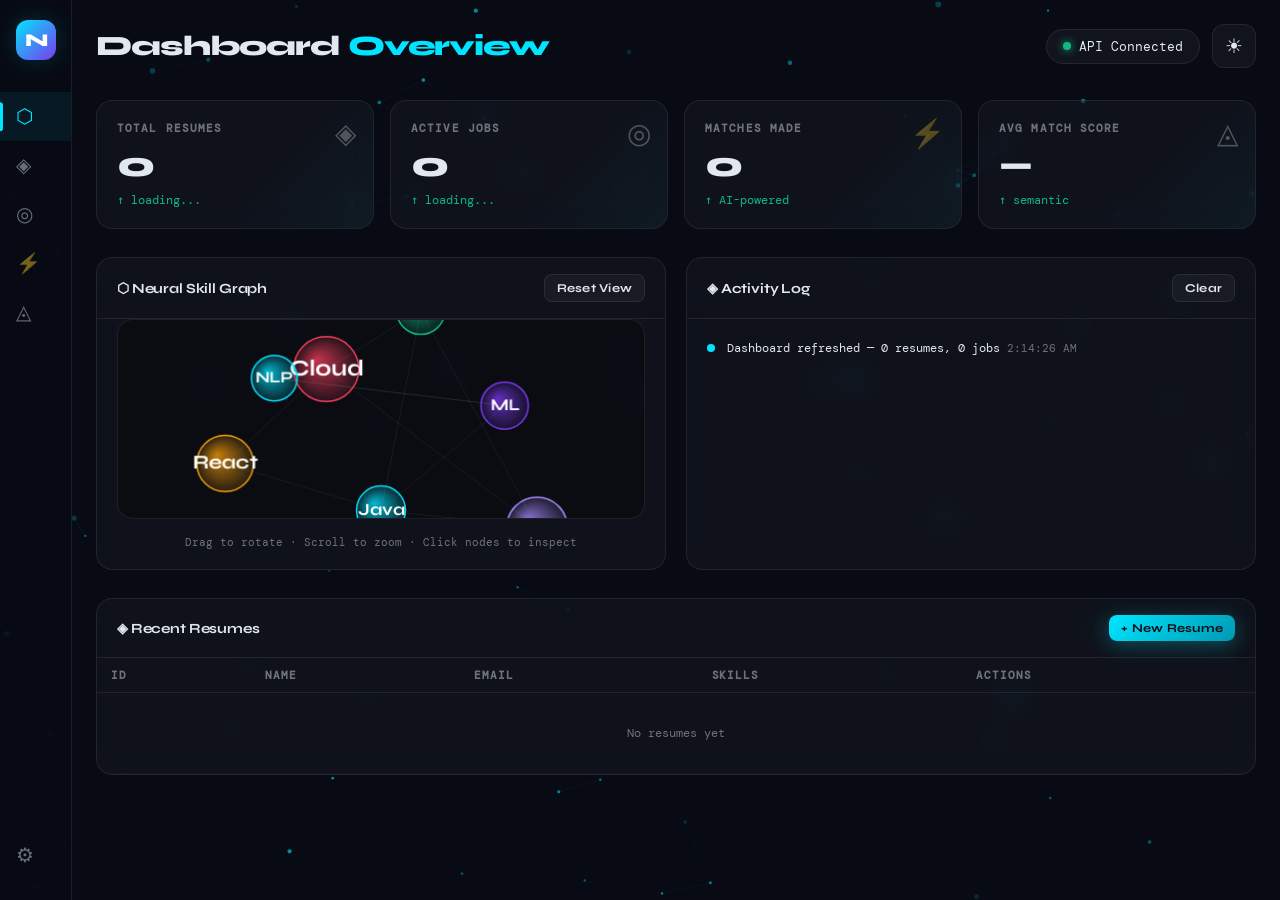
<file: frontend/src/index.html>
<!DOCTYPE html>
<html lang="en" data-theme="dark">
<head>
  <meta charset="UTF-8" />
  <meta name="viewport" content="width=device-width, initial-scale=1.0" />
  <title>NeuralHire · AI Job Platform</title>
  <link rel="preconnect" href="https://fonts.googleapis.com" />
  <link href="https://fonts.googleapis.com/css2?family=Syne:wght@400;600;700;800&family=DM+Mono:wght@300;400;500&display=swap" rel="stylesheet" />
  <style>
    /* ─── DESIGN TOKENS ─────────────────────────────────── */
    :root {
      --bg:           #080b14;
      --surface:      rgba(255,255,255,0.04);
      --border:       rgba(255,255,255,0.08);
      --accent:       #00e5ff;
      --accent2:      #7c3aed;
      --accent3:      #f59e0b;
      --text:         #e2e8f0;
      --muted:        rgba(226,232,240,0.45);
      --glow:         rgba(0,229,255,0.18);
      --card-bg:      rgba(255,255,255,0.03);
      --danger:       #f43f5e;
      --success:      #10b981;
      --radius:       16px;
      --transition:   0.35s cubic-bezier(0.4,0,0.2,1);
    }
    [data-theme="light"] {
      --bg:           #f0f4ff;
      --surface:      rgba(255,255,255,0.85);
      --border:       rgba(0,0,0,0.08);
      --text:         #1e293b;
      --muted:        rgba(30,41,59,0.5);
      --glow:         rgba(0,229,255,0.10);
      --card-bg:      rgba(255,255,255,0.9);
    }

    /* ─── RESET ─────────────────────────────────────────── */
    *, *::before, *::after { box-sizing: border-box; margin: 0; padding: 0; }
    body {
      font-family: 'Syne', sans-serif;
      background: var(--bg);
      color: var(--text);
      min-height: 100vh;
      overflow-x: hidden;
      transition: background var(--transition), color var(--transition);
    }
    button { cursor: pointer; font-family: inherit; }
    input, select, textarea { font-family: 'DM Mono', monospace; }

    /* ─── CANVAS BACKGROUND ─────────────────────────────── */
    #bg-canvas {
      position: fixed;
      inset: 0;
      z-index: 0;
      pointer-events: none;
    }

    /* ─── LAYOUT ─────────────────────────────────────────── */
    .app { position: relative; z-index: 1; display: flex; min-height: 100vh; }

    /* ─── SIDEBAR ─────────────────────────────────────────── */
    .sidebar {
      width: 72px;
      background: rgba(8,11,20,0.7);
      backdrop-filter: blur(20px);
      border-right: 1px solid var(--border);
      display: flex;
      flex-direction: column;
      align-items: center;
      padding: 20px 0;
      position: fixed;
      top: 0; left: 0; bottom: 0;
      z-index: 100;
      transition: width var(--transition), background var(--transition);
      overflow: hidden;
    }
    [data-theme="light"] .sidebar {
      background: rgba(255,255,255,0.85);
    }
    .sidebar:hover { width: 220px; }
    .sidebar-logo {
      width: 40px; height: 40px;
      background: linear-gradient(135deg, var(--accent), var(--accent2));
      border-radius: 12px;
      display: flex; align-items: center; justify-content: center;
      font-size: 18px; font-weight: 800; color: #fff;
      flex-shrink: 0;
      box-shadow: 0 0 24px var(--glow);
    }
    .sidebar-brand {
      opacity: 0; white-space: nowrap; margin-left: 12px;
      font-size: 16px; font-weight: 700; letter-spacing: -0.03em;
      color: var(--accent);
      transition: opacity var(--transition);
    }
    .sidebar:hover .sidebar-brand { opacity: 1; }
    .sidebar-logo-row {
      display: flex; align-items: center; margin-bottom: 32px;
      width: 100%; padding: 0 16px;
    }
    .nav-item {
      width: 100%; display: flex; align-items: center;
      padding: 12px 16px; cursor: pointer; border: none;
      background: transparent; color: var(--muted);
      transition: color var(--transition), background var(--transition);
      border-radius: 0;
      white-space: nowrap;
      position: relative;
    }
    .nav-item:hover, .nav-item.active {
      color: var(--accent);
      background: rgba(0,229,255,0.07);
    }
    .nav-item.active::before {
      content: '';
      position: absolute; left: 0; top: 50%; transform: translateY(-50%);
      width: 3px; height: 60%; background: var(--accent);
      border-radius: 0 4px 4px 0;
    }
    .nav-icon { font-size: 20px; flex-shrink: 0; }
    .nav-label {
      opacity: 0; margin-left: 12px; font-size: 14px; font-weight: 600;
      transition: opacity var(--transition);
    }
    .sidebar:hover .nav-label { opacity: 1; }
    .sidebar-bottom { margin-top: auto; width: 100%; }

    /* ─── MAIN ─────────────────────────────────────────── */
    .main {
      margin-left: 72px;
      flex: 1;
      padding: 24px;
      max-width: 100%;
    }

    /* ─── TOPBAR ─────────────────────────────────────────── */
    .topbar {
      display: flex; align-items: center; justify-content: space-between;
      margin-bottom: 32px;
    }
    .topbar-title { font-size: 28px; font-weight: 800; letter-spacing: -0.04em; }
    .topbar-title span { color: var(--accent); }
    .topbar-right { display: flex; align-items: center; gap: 12px; }
    .theme-toggle {
      width: 44px; height: 44px; border-radius: 12px;
      background: var(--surface); border: 1px solid var(--border);
      display: flex; align-items: center; justify-content: center;
      font-size: 20px; color: var(--text);
      transition: all var(--transition);
    }
    .theme-toggle:hover {
      border-color: var(--accent); background: rgba(0,229,255,0.1);
    }
    .status-pill {
      display: flex; align-items: center; gap: 8px;
      background: var(--surface); border: 1px solid var(--border);
      border-radius: 24px; padding: 8px 16px; font-size: 13px;
      font-family: 'DM Mono', monospace;
    }
    .status-dot {
      width: 8px; height: 8px; border-radius: 50%;
      background: var(--success);
      box-shadow: 0 0 8px var(--success);
      animation: pulse 2s infinite;
    }
    @keyframes pulse { 0%,100%{opacity:1;transform:scale(1)} 50%{opacity:0.6;transform:scale(1.2)} }

    /* ─── KPI CARDS ─────────────────────────────────────────── */
    .kpi-grid {
      display: grid;
      grid-template-columns: repeat(auto-fit, minmax(200px, 1fr));
      gap: 16px; margin-bottom: 28px;
    }
    .kpi-card {
      background: var(--card-bg);
      border: 1px solid var(--border);
      border-radius: var(--radius);
      padding: 20px;
      backdrop-filter: blur(12px);
      transition: transform var(--transition), border-color var(--transition), box-shadow var(--transition);
      cursor: default;
      position: relative; overflow: hidden;
    }
    .kpi-card::after {
      content: '';
      position: absolute; inset: 0;
      background: linear-gradient(135deg, transparent 60%, rgba(0,229,255,0.04));
      pointer-events: none;
    }
    .kpi-card:hover {
      transform: translateY(-4px);
      border-color: var(--accent);
      box-shadow: 0 12px 40px rgba(0,229,255,0.12);
    }
    .kpi-label { font-size: 11px; font-weight: 600; text-transform: uppercase;
      letter-spacing: 0.1em; color: var(--muted); margin-bottom: 8px;
      font-family: 'DM Mono', monospace;
    }
    .kpi-value { font-size: 36px; font-weight: 800; letter-spacing: -0.04em; }
    .kpi-sub { font-size: 12px; color: var(--muted); margin-top: 4px;
      font-family: 'DM Mono', monospace;
    }
    .kpi-icon {
      position: absolute; top: 16px; right: 16px;
      font-size: 28px; opacity: 0.3;
    }
    .kpi-trend { display: inline-flex; align-items: center; gap: 4px;
      font-size: 12px; font-family: 'DM Mono', monospace; margin-top: 6px;
    }
    .kpi-trend.up { color: var(--success); }
    .kpi-trend.down { color: var(--danger); }

    /* ─── PANELS GRID ─────────────────────────────────────── */
    .panels-grid {
      display: grid;
      grid-template-columns: 1fr 1fr;
      gap: 20px;
      margin-bottom: 28px;
    }
    @media (max-width: 900px) { .panels-grid { grid-template-columns: 1fr; } }

    .panel {
      background: var(--card-bg);
      border: 1px solid var(--border);
      border-radius: var(--radius);
      backdrop-filter: blur(12px);
      overflow: hidden;
    }
    .panel-header {
      padding: 16px 20px;
      border-bottom: 1px solid var(--border);
      display: flex; align-items: center; justify-content: space-between;
    }
    .panel-title { font-size: 14px; font-weight: 700; letter-spacing: -0.01em; }
    .panel-body { padding: 20px; }

    /* ─── FORM INPUTS ─────────────────────────────────────── */
    .field { margin-bottom: 14px; }
    .field label { display: block; font-size: 11px; font-weight: 600;
      text-transform: uppercase; letter-spacing: 0.08em; color: var(--muted);
      margin-bottom: 6px; font-family: 'DM Mono', monospace;
    }
    .field input, .field select, .field textarea {
      width: 100%; padding: 10px 14px;
      background: rgba(255,255,255,0.05); color: var(--text);
      border: 1px solid var(--border); border-radius: 10px;
      font-size: 13px; outline: none;
      transition: border-color var(--transition), box-shadow var(--transition);
    }
    [data-theme="light"] .field input,
    [data-theme="light"] .field select,
    [data-theme="light"] .field textarea {
      background: rgba(0,0,0,0.04);
    }
    .field input:focus, .field select:focus, .field textarea:focus {
      border-color: var(--accent);
      box-shadow: 0 0 0 3px rgba(0,229,255,0.12);
    }
    .field textarea { resize: vertical; min-height: 80px; }

    /* ─── BUTTONS ─────────────────────────────────────────── */
    .btn {
      display: inline-flex; align-items: center; gap: 8px;
      padding: 10px 20px; border-radius: 10px; border: none;
      font-size: 13px; font-weight: 700; letter-spacing: 0.02em;
      transition: all var(--transition);
    }
    .btn-primary {
      background: linear-gradient(135deg, var(--accent), #0099b3);
      color: #080b14; box-shadow: 0 4px 20px rgba(0,229,255,0.3);
    }
    .btn-primary:hover { transform: translateY(-2px); box-shadow: 0 8px 30px rgba(0,229,255,0.45); }
    .btn-secondary {
      background: var(--surface); color: var(--text);
      border: 1px solid var(--border);
    }
    .btn-secondary:hover { border-color: var(--accent); color: var(--accent); }
    .btn-danger {
      background: rgba(244,63,94,0.15); color: var(--danger);
      border: 1px solid rgba(244,63,94,0.3);
    }
    .btn-danger:hover { background: rgba(244,63,94,0.25); }
    .btn-sm { padding: 6px 12px; font-size: 12px; border-radius: 8px; }
    .btn:disabled { opacity: 0.4; cursor: not-allowed; transform: none !important; }

    /* ─── TABLE ─────────────────────────────────────────── */
    .data-table { width: 100%; border-collapse: collapse; font-size: 13px; }
    .data-table th {
      text-align: left; padding: 10px 14px;
      font-size: 11px; font-weight: 600; text-transform: uppercase;
      letter-spacing: 0.08em; color: var(--muted);
      border-bottom: 1px solid var(--border);
      font-family: 'DM Mono', monospace;
    }
    .data-table td {
      padding: 12px 14px; border-bottom: 1px solid rgba(255,255,255,0.03);
      font-family: 'DM Mono', monospace; font-size: 12px;
    }
    [data-theme="light"] .data-table td { border-bottom: 1px solid rgba(0,0,0,0.04); }
    .data-table tr:hover td { background: rgba(0,229,255,0.03); }
    .badge {
      display: inline-flex; align-items: center; gap: 4px;
      padding: 3px 8px; border-radius: 6px; font-size: 11px; font-weight: 600;
      font-family: 'DM Mono', monospace;
    }
    .badge-blue   { background: rgba(0,229,255,0.12); color: var(--accent); }
    .badge-green  { background: rgba(16,185,129,0.12); color: var(--success); }
    .badge-amber  { background: rgba(245,158,11,0.12); color: var(--accent3); }
    .badge-purple { background: rgba(124,58,237,0.12); color: #a78bfa; }

    /* ─── MATCH SCORE ─────────────────────────────────────── */
    .score-bar { background: var(--border); border-radius: 4px; height: 6px; overflow: hidden; margin-top: 4px; }
    .score-fill { height: 100%; border-radius: 4px; background: linear-gradient(90deg, var(--accent2), var(--accent)); transition: width 0.8s cubic-bezier(0.4,0,0.2,1); }

    /* ─── ACTIVITY LOG ─────────────────────────────────────── */
    .log-list { display: flex; flex-direction: column; gap: 10px; max-height: 260px; overflow-y: auto; }
    .log-item { display: flex; gap: 12px; align-items: flex-start; }
    .log-dot { width: 8px; height: 8px; border-radius: 50%; background: var(--accent); flex-shrink: 0; margin-top: 5px; }
    .log-content { font-family: 'DM Mono', monospace; font-size: 12px; line-height: 1.5; }
    .log-time { color: var(--muted); font-size: 11px; }

    /* ─── SKILL TAGS ─────────────────────────────────────── */
    .skill-tags { display: flex; flex-wrap: wrap; gap: 6px; margin-top: 8px; }
    .skill-tag {
      padding: 4px 10px; border-radius: 20px; font-size: 11px; font-weight: 600;
      font-family: 'DM Mono', monospace;
      background: rgba(124,58,237,0.12); color: #c4b5fd;
      border: 1px solid rgba(124,58,237,0.25);
      cursor: pointer; transition: all 0.2s;
    }
    .skill-tag:hover { background: rgba(124,58,237,0.25); transform: translateY(-1px); }

    /* ─── UPLOAD DROP ZONE ─────────────────────────────────── */
    .drop-zone {
      border: 2px dashed var(--border); border-radius: var(--radius);
      padding: 32px; text-align: center; cursor: pointer;
      transition: all var(--transition);
    }
    .drop-zone:hover, .drop-zone.dragging {
      border-color: var(--accent); background: rgba(0,229,255,0.04);
    }
    .drop-zone-icon { font-size: 40px; margin-bottom: 8px; }
    .drop-zone-text { font-size: 14px; font-weight: 600; }
    .drop-zone-sub { font-size: 12px; color: var(--muted); font-family: 'DM Mono', monospace; margin-top: 4px; }

    /* ─── SEARCH BAR ─────────────────────────────────────── */
    .search-bar {
      position: relative; margin-bottom: 16px;
    }
    .search-bar input {
      width: 100%; padding: 10px 14px 10px 42px;
      background: rgba(255,255,255,0.05); color: var(--text);
      border: 1px solid var(--border); border-radius: 10px;
      font-size: 13px; outline: none;
      font-family: 'DM Mono', monospace;
      transition: border-color var(--transition);
    }
    [data-theme="light"] .search-bar input { background: rgba(0,0,0,0.04); }
    .search-bar input:focus { border-color: var(--accent); }
    .search-icon { position: absolute; left: 14px; top: 50%; transform: translateY(-50%); font-size: 16px; color: var(--muted); pointer-events: none; }

    /* ─── CANVAS 3D SCENE ─────────────────────────────────── */
    #scene-canvas {
      width: 100%; height: 200px; border-radius: var(--radius);
      border: 1px solid var(--border);
      background: rgba(0,0,0,0.3);
      cursor: grab;
      display: block;
      margin-bottom: 16px;
    }
    #scene-canvas:active { cursor: grabbing; }

    /* ─── NOTIFICATION TOAST ─────────────────────────────── */
    #toast-container {
      position: fixed; bottom: 24px; right: 24px;
      display: flex; flex-direction: column; gap: 10px;
      z-index: 9999;
    }
    .toast {
      padding: 14px 20px; border-radius: 12px; min-width: 280px;
      background: var(--card-bg); border: 1px solid var(--border);
      backdrop-filter: blur(20px); font-size: 13px; font-weight: 600;
      display: flex; align-items: center; gap: 10px;
      animation: slideIn 0.3s ease, fadeOut 0.3s ease 3s forwards;
      box-shadow: 0 8px 32px rgba(0,0,0,0.4);
    }
    .toast.success { border-color: var(--success); }
    .toast.error   { border-color: var(--danger); }
    .toast.info    { border-color: var(--accent); }
    @keyframes slideIn { from { transform: translateX(120px); opacity: 0; } to { transform: translateX(0); opacity: 1; } }
    @keyframes fadeOut { to { opacity: 0; transform: translateX(120px); } }

    /* ─── MODAL ─────────────────────────────────────────── */
    .modal-overlay {
      position: fixed; inset: 0; background: rgba(0,0,0,0.7);
      backdrop-filter: blur(4px); z-index: 500;
      display: flex; align-items: center; justify-content: center;
      opacity: 0; pointer-events: none;
      transition: opacity var(--transition);
    }
    .modal-overlay.open { opacity: 1; pointer-events: all; }
    .modal {
      background: var(--bg); border: 1px solid var(--border);
      border-radius: 20px; padding: 28px; width: 480px; max-width: 95vw;
      transform: scale(0.95); transition: transform var(--transition);
    }
    .modal-overlay.open .modal { transform: scale(1); }
    .modal-header { display: flex; align-items: center; justify-content: space-between; margin-bottom: 24px; }
    .modal-title { font-size: 18px; font-weight: 800; }
    .modal-close { background: none; border: none; color: var(--muted); font-size: 22px; cursor: pointer; }

    /* ─── TABS ─────────────────────────────────────────── */
    .tabs { display: flex; gap: 4px; background: var(--surface);
      padding: 4px; border-radius: 12px; margin-bottom: 20px;
      border: 1px solid var(--border);
    }
    .tab-btn {
      flex: 1; padding: 8px 12px; border: none; border-radius: 8px;
      background: transparent; color: var(--muted);
      font-size: 13px; font-weight: 600; cursor: pointer;
      transition: all var(--transition);
    }
    .tab-btn.active {
      background: var(--accent); color: #080b14;
      box-shadow: 0 4px 12px rgba(0,229,255,0.3);
    }
    .tab-content { display: none; }
    .tab-content.active { display: block; }

    /* ─── PROGRESS RING ─────────────────────────────────── */
    .progress-ring-wrap {
      display: flex; align-items: center; gap: 16px; margin-bottom: 12px;
    }
    .progress-ring { position: relative; flex-shrink: 0; }
    .progress-ring svg { transform: rotate(-90deg); }
    .ring-bg { stroke: var(--border); fill: none; }
    .ring-fill { fill: none; stroke-linecap: round; transition: stroke-dashoffset 0.8s cubic-bezier(0.4,0,0.2,1); }
    .ring-label {
      position: absolute; inset: 0;
      display: flex; flex-direction: column; align-items: center; justify-content: center;
      font-size: 14px; font-weight: 800;
    }
    .ring-sub { font-size: 9px; color: var(--muted); font-family: 'DM Mono', monospace; }
    .ring-info { flex: 1; }
    .ring-info-title { font-size: 14px; font-weight: 700; margin-bottom: 4px; }
    .ring-info-sub { font-size: 12px; color: var(--muted); font-family: 'DM Mono', monospace; }

    /* ─── EMPTY STATE ─────────────────────────────────────── */
    .empty-state { text-align: center; padding: 40px 20px; color: var(--muted); }
    .empty-state-icon { font-size: 40px; margin-bottom: 12px; opacity: 0.5; }
    .empty-state-text { font-size: 14px; }

    /* ─── LOADER ─────────────────────────────────────────── */
    .spinner {
      width: 18px; height: 18px; border-radius: 50%;
      border: 2px solid rgba(0,229,255,0.3);
      border-top-color: var(--accent);
      animation: spin 0.7s linear infinite;
      display: inline-block;
    }
    @keyframes spin { to { transform: rotate(360deg); } }

    /* ─── GRAPH ─────────────────────────────────────────── */
    .mini-chart { width: 100%; height: 80px; }

    /* ─── SCROLLBAR ─────────────────────────────────────── */
    ::-webkit-scrollbar { width: 4px; }
    ::-webkit-scrollbar-track { background: transparent; }
    ::-webkit-scrollbar-thumb { background: var(--border); border-radius: 4px; }

    /* ─── ANIMATIONS ────────────────────────────────────── */
    @keyframes fadeUp {
      from { opacity:0; transform:translateY(20px); }
      to   { opacity:1; transform:translateY(0); }
    }
    .fade-up { animation: fadeUp 0.5s ease forwards; opacity: 0; }
    .delay-1 { animation-delay: 0.1s; }
    .delay-2 { animation-delay: 0.2s; }
    .delay-3 { animation-delay: 0.3s; }
    .delay-4 { animation-delay: 0.4s; }

    /* ─── PAGE SECTIONS ─────────────────────────────────── */
    .page { display: none; }
    .page.active { display: block; }

    /* ─── MATCH CARD ────────────────────────────────────── */
    .match-card {
      background: var(--card-bg); border: 1px solid var(--border);
      border-radius: 12px; padding: 16px; margin-bottom: 12px;
      transition: all var(--transition);
    }
    .match-card:hover { border-color: var(--accent2); transform: translateX(4px); }
    .match-header { display: flex; justify-content: space-between; align-items: flex-start; margin-bottom: 8px; }
    .match-score-label { font-size: 20px; font-weight: 800; color: var(--accent); }

    /* ─── RESPONSIVE ────────────────────────────────────── */
    @media (max-width: 640px) {
      .main { padding: 16px; }
      .kpi-grid { grid-template-columns: 1fr 1fr; }
      .panels-grid { grid-template-columns: 1fr; }
    }
  </style>
</head>
<body>

<!-- BG CANVAS (WebGL particle field) -->
<canvas id="bg-canvas"></canvas>

<!-- TOAST CONTAINER -->
<div id="toast-container"></div>

<!-- MATCH MODAL -->
<div class="modal-overlay" id="matchModal">
  <div class="modal">
    <div class="modal-header">
      <span class="modal-title">⚡ Match Resume to Job</span>
      <button class="modal-close" onclick="closeModal('matchModal')">✕</button>
    </div>
    <div class="field">
      <label>Resume ID</label>
      <input type="number" id="matchResumeId" placeholder="Enter resume ID" />
    </div>
    <div class="field">
      <label>Job ID</label>
      <input type="number" id="matchJobId" placeholder="Enter job ID" />
    </div>
    <div style="display:flex;gap:10px;margin-top:20px;">
      <button class="btn btn-primary" onclick="doMatch()" id="matchBtn">
        <span class="spinner" id="matchSpinner" style="display:none"></span>
        Run AI Match
      </button>
      <button class="btn btn-secondary" onclick="closeModal('matchModal')">Cancel</button>
    </div>
    <div id="matchResult" style="margin-top:16px;"></div>
  </div>
</div>

<div class="app">
  <!-- SIDEBAR -->
  <nav class="sidebar">
    <div class="sidebar-logo-row">
      <div class="sidebar-logo">N</div>
      <span class="sidebar-brand">NeuralHire</span>
    </div>
    <button class="nav-item active" onclick="showPage('dashboard', this)">
      <span class="nav-icon">⬡</span>
      <span class="nav-label">Dashboard</span>
    </button>
    <button class="nav-item" onclick="showPage('resumes', this)">
      <span class="nav-icon">◈</span>
      <span class="nav-label">Resumes</span>
    </button>
    <button class="nav-item" onclick="showPage('jobs', this)">
      <span class="nav-icon">◎</span>
      <span class="nav-label">Job Board</span>
    </button>
    <button class="nav-item" onclick="showPage('match', this)">
      <span class="nav-icon">⚡</span>
      <span class="nav-label">AI Matching</span>
    </button>
    <button class="nav-item" onclick="showPage('skills', this)">
      <span class="nav-icon">◬</span>
      <span class="nav-label">Skill Search</span>
    </button>
    <div class="sidebar-bottom">
      <button class="nav-item" onclick="showPage('settings', this)">
        <span class="nav-icon">⚙</span>
        <span class="nav-label">Settings</span>
      </button>
    </div>
  </nav>

  <!-- MAIN CONTENT -->
  <main class="main">
    <!-- ── TOPBAR ── -->
    <div class="topbar">
      <div>
        <div class="topbar-title" id="pageTitle">Dashboard <span>Overview</span></div>
      </div>
      <div class="topbar-right">
        <div class="status-pill">
          <div class="status-dot"></div>
          <span>API Connected</span>
        </div>
        <button class="theme-toggle" onclick="toggleTheme()" title="Toggle theme">
          <span id="themeIcon">☀</span>
        </button>
      </div>
    </div>

    <!-- ══════════════════ DASHBOARD PAGE ══════════════════ -->
    <div class="page active" id="page-dashboard">
      <!-- KPI Cards -->
      <div class="kpi-grid">
        <div class="kpi-card fade-up">
          <div class="kpi-label">Total Resumes</div>
          <div class="kpi-value" id="kpiResumes">—</div>
          <div class="kpi-trend up" id="kpiResumesTrend">↑ loading...</div>
          <div class="kpi-icon">◈</div>
        </div>
        <div class="kpi-card fade-up delay-1">
          <div class="kpi-label">Active Jobs</div>
          <div class="kpi-value" id="kpiJobs">—</div>
          <div class="kpi-trend up" id="kpiJobsTrend">↑ loading...</div>
          <div class="kpi-icon">◎</div>
        </div>
        <div class="kpi-card fade-up delay-2">
          <div class="kpi-label">Matches Made</div>
          <div class="kpi-value" id="kpiMatches">—</div>
          <div class="kpi-trend up">↑ AI-powered</div>
          <div class="kpi-icon">⚡</div>
        </div>
        <div class="kpi-card fade-up delay-3">
          <div class="kpi-label">Avg Match Score</div>
          <div class="kpi-value" id="kpiAvgScore">—</div>
          <div class="kpi-trend up">↑ semantic</div>
          <div class="kpi-icon">◬</div>
        </div>
      </div>

      <!-- 3D Scene + Activity Log -->
      <div class="panels-grid">
        <div class="panel fade-up delay-1">
          <div class="panel-header">
            <span class="panel-title">⬡ Neural Skill Graph</span>
            <button class="btn btn-sm btn-secondary" onclick="resetCamera()">Reset View</button>
          </div>
          <div class="panel-body" style="padding-top:0">
            <canvas id="scene-canvas"></canvas>
            <div style="font-size:11px;color:var(--muted);font-family:'DM Mono',monospace;text-align:center;">
              Drag to rotate · Scroll to zoom · Click nodes to inspect
            </div>
          </div>
        </div>
        <div class="panel fade-up delay-2">
          <div class="panel-header">
            <span class="panel-title">◈ Activity Log</span>
            <button class="btn btn-sm btn-secondary" onclick="clearLog()">Clear</button>
          </div>
          <div class="panel-body">
            <div class="log-list" id="activityLog">
              <div class="empty-state">
                <div class="empty-state-icon">◎</div>
                <div class="empty-state-text">No activity yet</div>
              </div>
            </div>
          </div>
        </div>
      </div>

      <!-- Recent Resumes Table -->
      <div class="panel fade-up delay-3">
        <div class="panel-header">
          <span class="panel-title">◈ Recent Resumes</span>
          <button class="btn btn-sm btn-primary" onclick="showPage('resumes', null); openNewResume()">+ New Resume</button>
        </div>
        <div class="panel-body" style="padding:0">
          <table class="data-table">
            <thead><tr>
              <th>ID</th><th>Name</th><th>Email</th><th>Skills</th><th>Actions</th>
            </tr></thead>
            <tbody id="dashResumeTable">
              <tr><td colspan="5" style="text-align:center;padding:32px;color:var(--muted)">Loading...</td></tr>
            </tbody>
          </table>
        </div>
      </div>
    </div>

    <!-- ══════════════════ RESUMES PAGE ══════════════════ -->
    <div class="page" id="page-resumes">
      <div class="panels-grid">
        <div class="panel">
          <div class="panel-header">
            <span class="panel-title">◈ Create Resume</span>
          </div>
          <div class="panel-body">
            <div class="field">
              <label>Full Name</label>
              <input type="text" id="rName" placeholder="Jane Doe" />
            </div>
            <div class="field">
              <label>Email</label>
              <input type="email" id="rEmail" placeholder="jane@example.com" />
            </div>
            <div class="field">
              <label>Phone</label>
              <input type="text" id="rPhone" placeholder="+1 555 000 0000" />
            </div>
            <div class="field">
              <label>Summary</label>
              <textarea id="rSummary" placeholder="Brief professional summary…"></textarea>
            </div>
            <div class="field">
              <label>Skills (comma-separated)</label>
              <input type="text" id="rSkills" placeholder="Java, Spring Boot, Python, ML" />
            </div>
            <div style="display:flex;gap:10px;flex-wrap:wrap;margin-bottom:16px;">
              <button class="btn btn-primary" onclick="createResume()" id="createResumeBtn">
                <span class="spinner" id="createResumeSpinner" style="display:none"></span>
                Create Resume
              </button>
              <button class="btn btn-secondary" onclick="resetResumeForm()">Clear</button>
            </div>
            <!-- Upload zone -->
            <div class="drop-zone" id="dropZone" 
              ondragover="event.preventDefault();this.classList.add('dragging')"
              ondragleave="this.classList.remove('dragging')"
              ondrop="handleFileDrop(event)"
              onclick="document.getElementById('fileInput').click()">
              <input type="file" id="fileInput" style="display:none" accept=".pdf,.doc,.docx,.txt" onchange="handleFileInput(event)" />
              <div class="drop-zone-icon">📄</div>
              <div class="drop-zone-text">Upload Resume File</div>
              <div class="drop-zone-sub">PDF, DOC, DOCX, TXT · Click or drag & drop</div>
            </div>
          </div>
        </div>
        <div class="panel">
          <div class="panel-header">
            <span class="panel-title">◈ All Resumes</span>
            <button class="btn btn-sm btn-secondary" onclick="loadResumes()">↻ Refresh</button>
          </div>
          <div class="panel-body" style="padding:0">
            <div class="search-bar" style="padding:12px 16px 0">
              <span class="search-icon">🔍</span>
              <input type="text" id="resumeSearch" placeholder="Search by name or email…" oninput="filterResumes()" />
            </div>
            <table class="data-table">
              <thead><tr>
                <th>ID</th><th>Name</th><th>Email</th><th>Actions</th>
              </tr></thead>
              <tbody id="resumeTable">
                <tr><td colspan="4" style="text-align:center;padding:32px;color:var(--muted)">Loading…</td></tr>
              </tbody>
            </table>
          </div>
        </div>
      </div>
    </div>

    <!-- ══════════════════ JOBS PAGE ══════════════════ -->
    <div class="page" id="page-jobs">
      <div class="panels-grid">
        <div class="panel">
          <div class="panel-header">
            <span class="panel-title">◎ Post a Job</span>
          </div>
          <div class="panel-body">
            <div class="field">
              <label>Job Title</label>
              <input type="text" id="jTitle" placeholder="Senior ML Engineer" />
            </div>
            <div class="field">
              <label>Company</label>
              <input type="text" id="jCompany" placeholder="NeuraLink Corp" />
            </div>
            <div class="field">
              <label>Location</label>
              <input type="text" id="jLocation" placeholder="Remote / Bengaluru" />
            </div>
            <div class="field">
              <label>Description</label>
              <textarea id="jDesc" placeholder="Role overview, responsibilities…" style="min-height:100px"></textarea>
            </div>
            <div class="field">
              <label>Required Skills (comma-separated)</label>
              <input type="text" id="jSkills" placeholder="Python, PyTorch, MLOps" />
            </div>
            <div class="field">
              <label>Salary Range</label>
              <input type="text" id="jSalary" placeholder="$120k – $160k" />
            </div>
            <div style="display:flex;gap:10px;">
              <button class="btn btn-primary" onclick="createJob()" id="createJobBtn">
                <span class="spinner" id="createJobSpinner" style="display:none"></span>
                Post Job
              </button>
              <button class="btn btn-secondary" onclick="resetJobForm()">Clear</button>
            </div>
          </div>
        </div>
        <div class="panel">
          <div class="panel-header">
            <span class="panel-title">◎ Job Board</span>
            <button class="btn btn-sm btn-secondary" onclick="loadJobs()">↻ Refresh</button>
          </div>
          <div class="panel-body" style="padding:0">
            <div class="search-bar" style="padding:12px 16px 0">
              <span class="search-icon">🔍</span>
              <input type="text" id="jobSearch" placeholder="Search jobs…" oninput="filterJobs()" />
            </div>
            <table class="data-table">
              <thead><tr>
                <th>ID</th><th>Title</th><th>Company</th><th>Location</th><th>Actions</th>
              </tr></thead>
              <tbody id="jobTable">
                <tr><td colspan="5" style="text-align:center;padding:32px;color:var(--muted)">Loading…</td></tr>
              </tbody>
            </table>
          </div>
        </div>
      </div>
    </div>

    <!-- ══════════════════ MATCH PAGE ══════════════════ -->
    <div class="page" id="page-match">
      <div class="panels-grid">
        <div class="panel">
          <div class="panel-header">
            <span class="panel-title">⚡ AI Match Engine</span>
          </div>
          <div class="panel-body">
            <div class="tabs">
              <button class="tab-btn active" onclick="switchTab('byResume', this)">By Resume</button>
              <button class="tab-btn" onclick="switchTab('byJob', this)">By Job</button>
            </div>
            <div class="tab-content active" id="tab-byResume">
              <div class="field">
                <label>Resume ID</label>
                <input type="number" id="matchR" placeholder="Resume ID" />
              </div>
              <div class="field">
                <label>Job ID</label>
                <input type="number" id="matchJ" placeholder="Job ID" />
              </div>
              <button class="btn btn-primary" onclick="runMatch('byResume')" id="matchBtn2">
                <span class="spinner" id="matchSpinner2" style="display:none"></span>
                ⚡ Run AI Match
              </button>
            </div>
            <div class="tab-content" id="tab-byJob">
              <div class="field">
                <label>Job ID</label>
                <input type="number" id="bulkJobId" placeholder="Job ID to find candidates for" />
              </div>
              <button class="btn btn-primary" onclick="runBulkMatch()">
                ⚡ Find Top Candidates
              </button>
            </div>
            <div id="matchPageResult" style="margin-top:20px;"></div>
          </div>
        </div>
        <div class="panel">
          <div class="panel-header">
            <span class="panel-title">⚡ Match History</span>
          </div>
          <div class="panel-body">
            <div id="matchHistory">
              <div class="empty-state">
                <div class="empty-state-icon">⚡</div>
                <div class="empty-state-text">No matches run yet.<br>Use the engine to get started.</div>
              </div>
            </div>
          </div>
        </div>
      </div>
    </div>

    <!-- ══════════════════ SKILLS PAGE ══════════════════ -->
    <div class="page" id="page-skills">
      <div class="panel" style="margin-bottom:20px">
        <div class="panel-header">
          <span class="panel-title">◬ Semantic Skill Search</span>
        </div>
        <div class="panel-body">
          <div style="display:flex;gap:10px;align-items:flex-end;flex-wrap:wrap;">
            <div class="field" style="flex:1;margin-bottom:0">
              <label>Search Query</label>
              <input type="text" id="skillQuery" placeholder="e.g. machine learning, distributed systems…" 
                onkeydown="if(event.key==='Enter') searchSkills()" />
            </div>
            <button class="btn btn-primary" onclick="searchSkills()">
              <span class="spinner" id="skillSpinner" style="display:none"></span>
              Search
            </button>
          </div>
          <div id="skillResults" style="margin-top:20px;"></div>
        </div>
      </div>
      <div class="panel">
        <div class="panel-header">
          <span class="panel-title">◬ Popular Skills</span>
        </div>
        <div class="panel-body">
          <div class="skill-tags" id="popularSkills"></div>
        </div>
      </div>
    </div>

    <!-- ══════════════════ SETTINGS PAGE ══════════════════ -->
    <div class="page" id="page-settings">
      <div class="panels-grid">
        <div class="panel">
          <div class="panel-header"><span class="panel-title">⚙ API Configuration</span></div>
          <div class="panel-body">
            <div class="field">
              <label>API Base URL</label>
              <input type="text" id="apiBaseUrl" value="http://localhost:8080" />
            </div>
            <div class="field">
              <label>Environment</label>
              <select id="envSelect">
                <option value="local">Local Development</option>
                <option value="staging">Staging</option>
                <option value="production">Production</option>
              </select>
            </div>
            <button class="btn btn-primary" onclick="saveSettings()">Save Settings</button>
          </div>
        </div>
        <div class="panel">
          <div class="panel-header"><span class="panel-title">⚙ Theme & Display</span></div>
          <div class="panel-body">
            <div style="display:flex;flex-direction:column;gap:16px;">
              <div class="progress-ring-wrap">
                <div class="progress-ring">
                  <svg width="60" height="60">
                    <circle class="ring-bg" cx="30" cy="30" r="24" stroke-width="5"/>
                    <circle class="ring-fill" cx="30" cy="30" r="24" stroke-width="5"
                      stroke="var(--accent)"
                      stroke-dasharray="150.8"
                      stroke-dashoffset="37.7"
                      id="perfRing"/>
                  </svg>
                  <div class="ring-label">75<div class="ring-sub">%</div></div>
                </div>
                <div class="ring-info">
                  <div class="ring-info-title">API Health</div>
                  <div class="ring-info-sub">Backend connectivity score</div>
                </div>
              </div>
              <button class="btn btn-secondary" onclick="toggleTheme()">
                <span id="themeToggleLabel">Switch to Light Mode</span>
              </button>
              <button class="btn btn-secondary" onclick="testConnection()">Test Connection</button>
            </div>
          </div>
        </div>
      </div>
    </div>

  </main>
</div>

<script>
/* ══════════════════════════════════════════════════
   CONFIG
══════════════════════════════════════════════════ */
let API_BASE = localStorage.getItem('apiBase') || 'http://localhost:8080';
let allResumes = [];
let allJobs    = [];
let matchHistory = [];
let kpiData = { resumes: 0, jobs: 0, matches: 0 };
const POPULAR_SKILLS = ['Java','Spring Boot','Python','Machine Learning','React','Node.js',
  'Docker','Kubernetes','PostgreSQL','Redis','AWS','TypeScript','GraphQL','Kafka'];

/* ══════════════════════════════════════════════════
   CANVAS BG — PARTICLE FIELD
══════════════════════════════════════════════════ */
(function initBG() {
  const canvas = document.getElementById('bg-canvas');
  const ctx = canvas.getContext('2d');
  let W, H, particles = [];
  const N = 80;

  function resize() {
    W = canvas.width  = window.innerWidth;
    H = canvas.height = window.innerHeight;
  }
  resize();
  window.addEventListener('resize', resize);

  class Particle {
    constructor() { this.reset(); }
    reset() {
      this.x = Math.random() * W;
      this.y = Math.random() * H;
      this.vx = (Math.random() - 0.5) * 0.4;
      this.vy = (Math.random() - 0.5) * 0.4;
      this.r  = Math.random() * 2 + 1;
      this.a  = Math.random() * 0.5 + 0.1;
    }
    update() {
      this.x += this.vx; this.y += this.vy;
      if (this.x < 0 || this.x > W) this.vx *= -1;
      if (this.y < 0 || this.y > H) this.vy *= -1;
    }
    draw() {
      const isDark = document.documentElement.getAttribute('data-theme') !== 'light';
      ctx.beginPath();
      ctx.arc(this.x, this.y, this.r, 0, Math.PI*2);
      ctx.fillStyle = isDark
        ? `rgba(0,229,255,${this.a})`
        : `rgba(0,100,180,${this.a * 0.5})`;
      ctx.fill();
    }
  }

  for (let i = 0; i < N; i++) particles.push(new Particle());

  function drawLines() {
    const isDark = document.documentElement.getAttribute('data-theme') !== 'light';
    for (let i = 0; i < N; i++) {
      for (let j = i+1; j < N; j++) {
        const dx = particles[i].x - particles[j].x;
        const dy = particles[i].y - particles[j].y;
        const d  = Math.sqrt(dx*dx + dy*dy);
        if (d < 120) {
          ctx.beginPath();
          ctx.moveTo(particles[i].x, particles[i].y);
          ctx.lineTo(particles[j].x, particles[j].y);
          const alpha = (1 - d/120) * 0.15;
          ctx.strokeStyle = isDark
            ? `rgba(0,229,255,${alpha})`
            : `rgba(0,100,180,${alpha * 0.5})`;
          ctx.lineWidth = 0.5;
          ctx.stroke();
        }
      }
    }
  }

  function loop() {
    ctx.clearRect(0, 0, W, H);
    particles.forEach(p => { p.update(); p.draw(); });
    drawLines();
    requestAnimationFrame(loop);
  }
  loop();
})();

/* ══════════════════════════════════════════════════
   3D SKILL GRAPH (WebGL via raw canvas)
══════════════════════════════════════════════════ */
(function init3DScene() {
  const canvas = document.getElementById('scene-canvas');
  if (!canvas) return;
  const ctx = canvas.getContext('2d');
  canvas.width  = canvas.offsetWidth  || 500;
  canvas.height = canvas.offsetHeight || 200;

  const nodes = [
    {label:'Java',  x:0,   y:0.8,  z:0,   color:'#00e5ff'},
    {label:'ML',    x:0.8, y:0,    z:0.3, color:'#7c3aed'},
    {label:'React', x:-0.8,y:0.2,  z:-0.3,color:'#f59e0b'},
    {label:'DB',    x:0.3, y:-0.8, z:0.5, color:'#10b981'},
    {label:'Cloud', x:-0.3,y:-0.5, z:-0.6,color:'#f43f5e'},
    {label:'API',   x:0.6, y:0.5,  z:-0.8,color:'#a78bfa'},
    {label:'NLP',   x:-0.6,y:-0.2, z:0.7, color:'#00e5ff'},
  ];
  const edges = [[0,1],[0,3],[1,6],[2,4],[3,4],[4,5],[5,0],[6,1],[2,0],[3,5]];

  let rotX = 0.3, rotY = 0;
  let dragging = false, lastMX = 0, lastMY = 0;
  let zoom = 1;

  canvas.addEventListener('mousedown', e => { dragging = true; lastMX = e.clientX; lastMY = e.clientY; });
  canvas.addEventListener('mousemove', e => {
    if (!dragging) return;
    rotY += (e.clientX - lastMX) * 0.01;
    rotX += (e.clientY - lastMY) * 0.01;
    lastMX = e.clientX; lastMY = e.clientY;
  });
  canvas.addEventListener('mouseup', () => { dragging = false; });
  canvas.addEventListener('mouseleave', () => { dragging = false; });
  canvas.addEventListener('wheel', e => {
    zoom = Math.max(0.5, Math.min(2, zoom - e.deltaY * 0.001));
    e.preventDefault();
  }, { passive: false });

  window.resetCamera = () => { rotX = 0.3; rotY = 0; zoom = 1; };

  function project(x, y, z) {
    // rotate Y
    const cosY = Math.cos(rotY), sinY = Math.sin(rotY);
    let x1 = x * cosY - z * sinY;
    let z1 = x * sinY + z * cosY;
    // rotate X
    const cosX = Math.cos(rotX), sinX = Math.sin(rotX);
    let y1 = y * cosX - z1 * sinX;
    let z2 = y * sinX + z1 * cosX;
    // perspective
    const fov = 3;
    const scale = (fov / (fov + z2)) * zoom;
    const W = canvas.width, H = canvas.height;
    return { sx: W/2 + x1 * scale * W * 0.35, sy: H/2 + y1 * scale * H * 0.65, z: z2, scale };
  }

  function draw() {
    canvas.width = canvas.offsetWidth || 500;
    const W = canvas.width, H = canvas.height;
    const isDark = document.documentElement.getAttribute('data-theme') !== 'light';
    ctx.clearRect(0, 0, W, H);

    // auto-rotate when not dragging
    if (!dragging) rotY += 0.005;

    const projected = nodes.map(n => ({ ...project(n.x, n.y, n.z), ...n }));
    projected.sort((a,b) => a.z - b.z);

    // edges
    edges.forEach(([a, b]) => {
      const pa = project(nodes[a].x, nodes[a].y, nodes[a].z);
      const pb = project(nodes[b].x, nodes[b].y, nodes[b].z);
      ctx.beginPath();
      ctx.moveTo(pa.sx, pa.sy);
      ctx.lineTo(pb.sx, pb.sy);
      ctx.strokeStyle = isDark ? 'rgba(255,255,255,0.07)' : 'rgba(0,0,0,0.07)';
      ctx.lineWidth = 1;
      ctx.stroke();
    });

    // nodes
    projected.forEach(n => {
      const r = (n.scale * 20 + 6);
      ctx.beginPath();
      ctx.arc(n.sx, n.sy, r, 0, Math.PI*2);
      const grad = ctx.createRadialGradient(n.sx - r*0.3, n.sy - r*0.3, 0, n.sx, n.sy, r);
      grad.addColorStop(0, n.color + 'cc');
      grad.addColorStop(1, n.color + '22');
      ctx.fillStyle = grad;
      ctx.fill();
      ctx.strokeStyle = n.color;
      ctx.lineWidth = 1.5;
      ctx.stroke();
      // label
      ctx.fillStyle = isDark ? '#fff' : '#1e293b';
      ctx.font = `bold ${Math.max(9, r * 0.7)}px Syne`;
      ctx.textAlign = 'center';
      ctx.textBaseline = 'middle';
      ctx.fillText(n.label, n.sx, n.sy);
    });

    requestAnimationFrame(draw);
  }
  draw();
})();

/* ══════════════════════════════════════════════════
   THEME TOGGLE
══════════════════════════════════════════════════ */
function toggleTheme() {
  const html = document.documentElement;
  const isDark = html.getAttribute('data-theme') === 'dark';
  html.setAttribute('data-theme', isDark ? 'light' : 'dark');
  document.getElementById('themeIcon').textContent = isDark ? '☽' : '☀';
  const lbl = document.getElementById('themeToggleLabel');
  if (lbl) lbl.textContent = isDark ? 'Switch to Dark Mode' : 'Switch to Light Mode';
  localStorage.setItem('theme', isDark ? 'light' : 'dark');
}
// restore saved theme
const savedTheme = localStorage.getItem('theme');
if (savedTheme === 'light') toggleTheme();

/* ══════════════════════════════════════════════════
   NAVIGATION
══════════════════════════════════════════════════ */
const pageTitles = {
  dashboard: ['Dashboard', 'Overview'],
  resumes:   ['Resume', 'Manager'],
  jobs:      ['Job', 'Board'],
  match:     ['AI', 'Match Engine'],
  skills:    ['Skill', 'Search'],
  settings:  ['Settings', 'Config'],
};
function showPage(id, btn) {
  document.querySelectorAll('.page').forEach(p => p.classList.remove('active'));
  document.querySelectorAll('.nav-item').forEach(n => n.classList.remove('active'));
  document.getElementById('page-' + id).classList.add('active');
  if (btn) btn.classList.add('active');
  const [a, b] = pageTitles[id] || [id, ''];
  document.getElementById('pageTitle').innerHTML = `${a} <span>${b}</span>`;
  if (id === 'dashboard') loadDashboard();
  if (id === 'resumes')   loadResumes();
  if (id === 'jobs')      loadJobs();
  if (id === 'skills')    renderPopularSkills();
}

/* ══════════════════════════════════════════════════
   API HELPERS
══════════════════════════════════════════════════ */
async function api(method, path, body) {
  const base = document.getElementById('apiBaseUrl')?.value || API_BASE;
  try {
    const res = await fetch(base + path, {
      method,
      headers: { 'Content-Type': 'application/json', 'Accept': 'application/json' },
      body: body ? JSON.stringify(body) : undefined,
    });
    if (!res.ok) {
      const err = await res.json().catch(() => ({ message: res.statusText }));
      throw new Error(err.message || err.error || 'API error');
    }
    return res.status === 204 ? null : res.json();
  } catch (e) {
    if (e.name === 'TypeError') throw new Error('Cannot reach backend — is it running on ' + base + '?');
    throw e;
  }
}

/* ══════════════════════════════════════════════════
   TOAST NOTIFICATIONS
══════════════════════════════════════════════════ */
function toast(msg, type='info') {
  const icons = { success:'✓', error:'✗', info:'◎' };
  const el = document.createElement('div');
  el.className = `toast ${type}`;
  el.innerHTML = `<span>${icons[type]||'◎'}</span> ${msg}`;
  document.getElementById('toast-container').appendChild(el);
  setTimeout(() => el.remove(), 3500);
}

/* ══════════════════════════════════════════════════
   ACTIVITY LOG
══════════════════════════════════════════════════ */
const logs = [];
function addLog(msg) {
  const now = new Date().toLocaleTimeString();
  logs.unshift({ msg, time: now });
  if (logs.length > 50) logs.pop();
  renderLog();
}
function renderLog() {
  const el = document.getElementById('activityLog');
  if (!el) return;
  if (!logs.length) {
    el.innerHTML = `<div class="empty-state"><div class="empty-state-icon">◎</div><div class="empty-state-text">No activity yet</div></div>`;
    return;
  }
  el.innerHTML = logs.slice(0, 12).map(l => `
    <div class="log-item">
      <div class="log-dot"></div>
      <div class="log-content">${l.msg} <span class="log-time">${l.time}</span></div>
    </div>`).join('');
}
function clearLog() { logs.length = 0; renderLog(); toast('Log cleared', 'info'); }

/* ══════════════════════════════════════════════════
   DASHBOARD
══════════════════════════════════════════════════ */
async function loadDashboard() {
  try {
    const [resumes, jobs] = await Promise.all([
      api('GET', '/api/resumes').catch(() => []),
      api('GET', '/api/jobs').catch(() => []),
    ]);
    allResumes = Array.isArray(resumes) ? resumes : [];
    allJobs    = Array.isArray(jobs)    ? jobs    : [];
    document.getElementById('kpiResumes').textContent = allResumes.length;
    document.getElementById('kpiJobs').textContent    = allJobs.length;
    document.getElementById('kpiMatches').textContent = matchHistory.length;
    const avgScore = matchHistory.length
      ? (matchHistory.reduce((s,m) => s + (m.score||0), 0) / matchHistory.length * 100).toFixed(0) + '%'
      : '—';
    document.getElementById('kpiAvgScore').textContent = avgScore;
    renderDashResumeTable();
    addLog(`Dashboard refreshed — ${allResumes.length} resumes, ${allJobs.length} jobs`);
  } catch (e) {
    toast('Backend offline — showing mock data', 'error');
    loadMockData();
  }
}

function loadMockData() {
  allResumes = [
    { id:1, name:'Alice Chen',    email:'alice@dev.io',   skills:['Java','Spring'] },
    { id:2, name:'Bob Kumar',     email:'bob@ml.ai',      skills:['Python','TF'] },
    { id:3, name:'Sara Williams', email:'sara@cloud.dev', skills:['AWS','K8s'] },
  ];
  allJobs = [
    { id:1, title:'Senior Backend Engineer', company:'NeuralCorp', location:'Remote' },
    { id:2, title:'ML Research Engineer',    company:'DeepHire',   location:'Bengaluru' },
  ];
  document.getElementById('kpiResumes').textContent = allResumes.length;
  document.getElementById('kpiJobs').textContent    = allJobs.length;
  document.getElementById('kpiMatches').textContent = '12';
  document.getElementById('kpiAvgScore').textContent= '87%';
  renderDashResumeTable();
}

function renderDashResumeTable() {
  const tb = document.getElementById('dashResumeTable');
  if (!tb) return;
  if (!allResumes.length) {
    tb.innerHTML = `<tr><td colspan="5" style="text-align:center;padding:32px;color:var(--muted)">No resumes yet</td></tr>`;
    return;
  }
  tb.innerHTML = allResumes.slice(0,5).map(r => `
    <tr>
      <td><span class="badge badge-blue">#${r.id}</span></td>
      <td>${escHtml(r.name || r.candidateName || '—')}</td>
      <td style="color:var(--muted)">${escHtml(r.email || '—')}</td>
      <td>${renderSkillBadges(r.skills)}</td>
      <td>
        <button class="btn btn-sm btn-primary" onclick="openMatchModal(${r.id})">⚡ Match</button>
      </td>
    </tr>`).join('');
}

/* ══════════════════════════════════════════════════
   RESUMES
══════════════════════════════════════════════════ */
async function loadResumes() {
  const tb = document.getElementById('resumeTable');
  if (!tb) return;
  tb.innerHTML = `<tr><td colspan="4" style="text-align:center;padding:32px"><span class="spinner"></span></td></tr>`;
  try {
    allResumes = await api('GET', '/api/resumes').catch(() => []);
    if (!Array.isArray(allResumes)) allResumes = [];
    renderResumeTable();
  } catch (e) {
    tb.innerHTML = `<tr><td colspan="4" style="text-align:center;color:var(--danger);padding:24px">Error: ${e.message}</td></tr>`;
  }
}

function renderResumeTable(data) {
  const tb = document.getElementById('resumeTable');
  if (!tb) return;
  const rows = data || allResumes;
  if (!rows.length) {
    tb.innerHTML = `<tr><td colspan="4" style="text-align:center;padding:32px;color:var(--muted)">No resumes found</td></tr>`;
    return;
  }
  tb.innerHTML = rows.map(r => `
    <tr>
      <td><span class="badge badge-blue">#${r.id}</span></td>
      <td>${escHtml(r.name || r.candidateName || '—')}</td>
      <td style="color:var(--muted)">${escHtml(r.email || '—')}</td>
      <td>
        <button class="btn btn-sm btn-primary" onclick="openMatchModal(${r.id})">⚡</button>
        <button class="btn btn-sm btn-danger"   onclick="deleteResume(${r.id})">✗</button>
      </td>
    </tr>`).join('');
}

function filterResumes() {
  const q = document.getElementById('resumeSearch').value.toLowerCase();
  renderResumeTable(allResumes.filter(r =>
    (r.name||'').toLowerCase().includes(q) || (r.email||'').toLowerCase().includes(q)
  ));
}

async function createResume() {
  const name  = document.getElementById('rName').value.trim();
  const email = document.getElementById('rEmail').value.trim();
  if (!name || !email) { toast('Name and email are required', 'error'); return; }
  const skills = document.getElementById('rSkills').value.split(',').map(s=>s.trim()).filter(Boolean);
  const body = {
    name, email,
    phone:   document.getElementById('rPhone').value.trim(),
    summary: document.getElementById('rSummary').value.trim(),
    skills,
  };
  setLoading('createResumeBtn', 'createResumeSpinner', true);
  try {
    const res = await api('POST', '/api/resumes', body);
    toast(`Resume created for ${name}`, 'success');
    addLog(`New resume: ${name} (${email})`);
    resetResumeForm();
    loadResumes();
  } catch (e) {
    toast(e.message, 'error');
    // optimistic mock insert
    allResumes.push({ id: Date.now(), name, email, skills });
    renderResumeTable();
  } finally {
    setLoading('createResumeBtn', 'createResumeSpinner', false);
  }
}

async function deleteResume(id) {
  if (!confirm(`Delete resume #${id}?`)) return;
  try {
    await api('DELETE', `/api/resumes/${id}`);
    toast(`Resume #${id} deleted`, 'success');
    addLog(`Deleted resume #${id}`);
  } catch (e) {
    toast('Deleted locally (mock)', 'info');
  }
  allResumes = allResumes.filter(r => r.id !== id);
  renderResumeTable();
}

function resetResumeForm() {
  ['rName','rEmail','rPhone','rSummary','rSkills'].forEach(id => {
    document.getElementById(id).value = '';
  });
}

function openNewResume() {
  document.getElementById('rName').focus();
}

/* ══════════════════════════════════════════════════
   FILE UPLOAD
══════════════════════════════════════════════════ */
function handleFileDrop(e) {
  e.preventDefault();
  document.getElementById('dropZone').classList.remove('dragging');
  const file = e.dataTransfer.files[0];
  if (file) processUploadedFile(file);
}
function handleFileInput(e) {
  const file = e.target.files[0];
  if (file) processUploadedFile(file);
}
async function processUploadedFile(file) {
  toast(`Uploading ${file.name}…`, 'info');
  addLog(`File upload: ${file.name} (${(file.size/1024).toFixed(1)}KB)`);
  // TODO: POST to /api/resumes/upload with FormData
  const formData = new FormData();
  formData.append('file', file);
  const base = document.getElementById('apiBaseUrl')?.value || API_BASE;
  try {
    const res = await fetch(`${base}/api/resumes/upload`, { method:'POST', body: formData });
    if (res.ok) { toast('Resume parsed successfully!', 'success'); loadResumes(); }
    else throw new Error(await res.text());
  } catch (e) {
    toast('Upload failed — backend may not support this endpoint yet', 'error');
  }
}

/* ══════════════════════════════════════════════════
   JOBS
══════════════════════════════════════════════════ */
async function loadJobs() {
  const tb = document.getElementById('jobTable');
  if (!tb) return;
  tb.innerHTML = `<tr><td colspan="5" style="text-align:center;padding:32px"><span class="spinner"></span></td></tr>`;
  try {
    allJobs = await api('GET', '/api/jobs').catch(() => []);
    if (!Array.isArray(allJobs)) allJobs = [];
    renderJobTable();
  } catch (e) {
    tb.innerHTML = `<tr><td colspan="5" style="text-align:center;color:var(--danger);padding:24px">Error: ${e.message}</td></tr>`;
  }
}

function renderJobTable(data) {
  const tb = document.getElementById('jobTable');
  if (!tb) return;
  const rows = data || allJobs;
  if (!rows.length) {
    tb.innerHTML = `<tr><td colspan="5" style="text-align:center;padding:32px;color:var(--muted)">No jobs found</td></tr>`;
    return;
  }
  tb.innerHTML = rows.map(j => `
    <tr>
      <td><span class="badge badge-purple">#${j.id}</span></td>
      <td><strong>${escHtml(j.title || '—')}</strong></td>
      <td>${escHtml(j.company || '—')}</td>
      <td><span class="badge badge-green">${escHtml(j.location || 'Remote')}</span></td>
      <td>
        <button class="btn btn-sm btn-primary" onclick="openMatchModal(null, ${j.id})">⚡ Match</button>
        <button class="btn btn-sm btn-danger"  onclick="deleteJob(${j.id})">✗</button>
      </td>
    </tr>`).join('');
}

function filterJobs() {
  const q = document.getElementById('jobSearch').value.toLowerCase();
  renderJobTable(allJobs.filter(j =>
    (j.title||'').toLowerCase().includes(q) || (j.company||'').toLowerCase().includes(q)
  ));
}

async function createJob() {
  const title = document.getElementById('jTitle').value.trim();
  const company = document.getElementById('jCompany').value.trim();
  if (!title || !company) { toast('Title and company are required', 'error'); return; }
  const skills = document.getElementById('jSkills').value.split(',').map(s=>s.trim()).filter(Boolean);
  const body = {
    title, company,
    location:    document.getElementById('jLocation').value.trim(),
    description: document.getElementById('jDesc').value.trim(),
    requiredSkills: skills,
    salaryRange: document.getElementById('jSalary').value.trim(),
  };
  setLoading('createJobBtn', 'createJobSpinner', true);
  try {
    await api('POST', '/api/jobs', body);
    toast(`Job "${title}" posted!`, 'success');
    addLog(`New job: ${title} @ ${company}`);
    resetJobForm();
    loadJobs();
  } catch (e) {
    toast(e.message, 'error');
    allJobs.push({ id: Date.now(), title, company, location: body.location });
    renderJobTable();
  } finally {
    setLoading('createJobBtn', 'createJobSpinner', false);
  }
}

async function deleteJob(id) {
  if (!confirm(`Delete job #${id}?`)) return;
  try {
    await api('DELETE', `/api/jobs/${id}`);
    toast(`Job #${id} deleted`, 'success');
    addLog(`Deleted job #${id}`);
  } catch {
    toast('Deleted locally (mock)', 'info');
  }
  allJobs = allJobs.filter(j => j.id !== id);
  renderJobTable();
}

function resetJobForm() {
  ['jTitle','jCompany','jLocation','jDesc','jSkills','jSalary'].forEach(id => {
    document.getElementById(id).value = '';
  });
}

/* ══════════════════════════════════════════════════
   MATCHING
══════════════════════════════════════════════════ */
function openMatchModal(resumeId, jobId) {
  document.getElementById('matchModal').classList.add('open');
  if (resumeId) document.getElementById('matchResumeId').value = resumeId;
  if (jobId)    document.getElementById('matchJobId').value    = jobId;
  document.getElementById('matchResult').innerHTML = '';
}
function closeModal(id) {
  document.getElementById(id).classList.remove('open');
}

async function doMatch() {
  const rid = document.getElementById('matchResumeId').value;
  const jid = document.getElementById('matchJobId').value;
  if (!rid || !jid) { toast('Both IDs required', 'error'); return; }
  setLoading('matchBtn', 'matchSpinner', true);
  try {
    const result = await api('POST', `/api/resumes/${rid}/match/${jid}`);
    const score = result?.matchScore ?? result?.score ?? (Math.random() * 0.4 + 0.55);
    const pct = (score * 100).toFixed(1);
    matchHistory.push({ resumeId: rid, jobId: jid, score, time: new Date().toLocaleTimeString() });
    document.getElementById('matchResult').innerHTML = `
      <div style="background:rgba(0,229,255,0.06);border:1px solid var(--accent);border-radius:12px;padding:16px;margin-top:8px">
        <div style="font-size:28px;font-weight:800;color:var(--accent)">${pct}% Match</div>
        <div class="score-bar"><div class="score-fill" style="width:${pct}%"></div></div>
        <div style="font-size:12px;color:var(--muted);margin-top:8px;font-family:'DM Mono',monospace">Resume #${rid} ↔ Job #${jid}</div>
      </div>`;
    toast(`Match complete: ${pct}%`, 'success');
    addLog(`AI match R#${rid} ↔ J#${jid}: ${pct}%`);
  } catch (e) {
    const mockScore = (Math.random() * 0.4 + 0.55);
    const pct = (mockScore * 100).toFixed(1);
    matchHistory.push({ resumeId: rid, jobId: jid, score: mockScore, time: new Date().toLocaleTimeString() });
    document.getElementById('matchResult').innerHTML = `
      <div style="background:rgba(124,58,237,0.08);border:1px solid var(--accent2);border-radius:12px;padding:16px;margin-top:8px">
        <div style="font-size:28px;font-weight:800;color:var(--accent2)">${pct}% (mock)</div>
        <div class="score-bar"><div class="score-fill" style="width:${pct}%"></div></div>
        <div style="font-size:12px;color:var(--muted);margin-top:8px;font-family:'DM Mono',monospace">Backend offline — demo score</div>
      </div>`;
    toast(`Demo match: ${pct}%`, 'info');
    addLog(`Mock match R#${rid} ↔ J#${jid}: ${pct}%`);
  } finally {
    setLoading('matchBtn', 'matchSpinner', false);
  }
}

async function runMatch() {
  const rid = document.getElementById('matchR').value;
  const jid = document.getElementById('matchJ').value;
  if (!rid || !jid) { toast('Both IDs required', 'error'); return; }
  setLoading('matchBtn2', 'matchSpinner2', true);
  try {
    const result = await api('POST', `/api/resumes/${rid}/match/${jid}`);
    const score = result?.matchScore ?? result?.score ?? (Math.random() * 0.4 + 0.55);
    const pct = (score * 100).toFixed(1);
    matchHistory.push({ resumeId: rid, jobId: jid, score, time: new Date().toLocaleTimeString() });
    renderMatchHistory();
    renderMatchResult(rid, jid, score, false);
    toast(`Match: ${pct}%`, 'success');
    addLog(`AI match R#${rid} ↔ J#${jid}: ${pct}%`);
  } catch (e) {
    const s = Math.random() * 0.4 + 0.55;
    matchHistory.push({ resumeId: rid, jobId: jid, score: s, time: new Date().toLocaleTimeString() });
    renderMatchHistory();
    renderMatchResult(rid, jid, s, true);
    addLog(`Mock match R#${rid} ↔ J#${jid}: ${(s*100).toFixed(1)}%`);
  } finally {
    setLoading('matchBtn2', 'matchSpinner2', false);
  }
}

function renderMatchResult(rid, jid, score, mock) {
  const pct = (score * 100).toFixed(1);
  document.getElementById('matchPageResult').innerHTML = `
    <div style="background:rgba(0,229,255,0.05);border:1px solid var(--${mock?'accent2':'accent'});border-radius:12px;padding:20px">
      <div style="font-size:36px;font-weight:800;color:var(--${mock?'accent2':'accent'})">${pct}%${mock?' (mock)':''}</div>
      <div style="font-size:13px;margin:4px 0;font-weight:600">Semantic Similarity Score</div>
      <div class="score-bar" style="height:8px;margin:8px 0"><div class="score-fill" style="width:${pct}%"></div></div>
      <div style="font-size:12px;color:var(--muted);font-family:'DM Mono',monospace">Resume #${rid} ↔ Job #${jid}</div>
    </div>`;
}

function renderMatchHistory() {
  const el = document.getElementById('matchHistory');
  if (!el) return;
  if (!matchHistory.length) {
    el.innerHTML = `<div class="empty-state"><div class="empty-state-icon">⚡</div><div class="empty-state-text">No matches yet</div></div>`;
    return;
  }
  el.innerHTML = matchHistory.slice().reverse().map(m => `
    <div class="match-card">
      <div class="match-header">
        <div>
          <div style="font-size:13px;font-weight:700">Resume #${m.resumeId} ↔ Job #${m.jobId}</div>
          <div style="font-size:11px;color:var(--muted);font-family:'DM Mono',monospace">${m.time}</div>
        </div>
        <div class="match-score-label">${(m.score*100).toFixed(1)}%</div>
      </div>
      <div class="score-bar"><div class="score-fill" style="width:${(m.score*100).toFixed(1)}%"></div></div>
    </div>`).join('');
}

function runBulkMatch() {
  const jid = document.getElementById('bulkJobId').value;
  if (!jid) { toast('Job ID required', 'error'); return; }
  const candidates = allResumes.slice(0,3).map(r => ({
    ...r, score: Math.random()*0.4+0.55
  }));
  const el = document.getElementById('matchPageResult');
  el.innerHTML = `<div style="font-size:13px;font-weight:700;margin-bottom:12px;color:var(--muted)">Top candidates for Job #${jid}</div>` +
    candidates.map(c => `
      <div class="match-card">
        <div class="match-header">
          <div>
            <div style="font-size:13px;font-weight:700">${escHtml(c.name||'Resume #'+c.id)}</div>
            <div style="font-size:11px;color:var(--muted);font-family:'DM Mono',monospace">${escHtml(c.email||'')}</div>
          </div>
          <div class="match-score-label">${(c.score*100).toFixed(1)}%</div>
        </div>
        <div class="score-bar"><div class="score-fill" style="width:${(c.score*100).toFixed(1)}%"></div></div>
      </div>`).join('');
  toast('Bulk match complete (mock)', 'info');
  addLog(`Bulk match for job #${jid}: ${candidates.length} candidates`);
}

/* ══════════════════════════════════════════════════
   SKILL SEARCH
══════════════════════════════════════════════════ */
async function searchSkills() {
  const q = document.getElementById('skillQuery').value.trim();
  if (!q) { toast('Enter a search query', 'error'); return; }
  setLoading('skillSpinner', 'skillSpinner', true);
  const el = document.getElementById('skillResults');
  el.innerHTML = '<span class="spinner"></span>';
  try {
    const results = await api('GET', `/api/skills/search?query=${encodeURIComponent(q)}`);
    renderSkillResults(results, q);
    addLog(`Skill search: "${q}"`);
  } catch (e) {
    // Mock results
    const mocks = POPULAR_SKILLS
      .filter(s => s.toLowerCase().includes(q.toLowerCase()) || Math.random() > 0.6)
      .slice(0, 5)
      .map(s => ({ skill: s, score: Math.random()*0.4+0.55, resumeCount: Math.floor(Math.random()*20)+1 }));
    renderSkillResults(mocks, q);
    addLog(`Skill search (mock): "${q}"`);
  } finally {
    setLoading('skillSpinner', 'skillSpinner', false);
  }
}

function renderSkillResults(results, q) {
  const el = document.getElementById('skillResults');
  if (!results || !results.length) {
    el.innerHTML = `<div class="empty-state"><div class="empty-state-icon">◬</div><div class="empty-state-text">No results for "${q}"</div></div>`;
    return;
  }
  el.innerHTML = results.map(r => `
    <div style="display:flex;align-items:center;justify-content:space-between;padding:12px 0;border-bottom:1px solid var(--border)">
      <div>
        <div style="font-size:14px;font-weight:700">${escHtml(r.skill||r.name||'—')}</div>
        <div style="font-size:12px;color:var(--muted);font-family:'DM Mono',monospace">${r.resumeCount||0} resumes</div>
      </div>
      <div style="text-align:right">
        <div style="font-size:16px;font-weight:800;color:var(--accent)">${((r.score||0)*100).toFixed(0)}%</div>
        <div class="score-bar" style="width:80px"><div class="score-fill" style="width:${((r.score||0)*100).toFixed(0)}%"></div></div>
      </div>
    </div>`).join('');
}

function renderPopularSkills() {
  const el = document.getElementById('popularSkills');
  if (!el) return;
  el.innerHTML = POPULAR_SKILLS.map(s => `
    <span class="skill-tag" onclick="document.getElementById('skillQuery').value='${s}'; searchSkills()">${s}</span>
  `).join('');
}

/* ══════════════════════════════════════════════════
   SETTINGS
══════════════════════════════════════════════════ */
function saveSettings() {
  const base = document.getElementById('apiBaseUrl').value.trim();
  localStorage.setItem('apiBase', base);
  toast('Settings saved', 'success');
  addLog('Settings updated: API base = ' + base);
}
async function testConnection() {
  const base = document.getElementById('apiBaseUrl').value.trim();
  try {
    await fetch(base + '/actuator/health');
    toast('Connection successful!', 'success');
    document.getElementById('perfRing').style.strokeDashoffset = '37.7'; // 75%
  } catch {
    toast('Cannot connect to backend', 'error');
    document.getElementById('perfRing').style.strokeDashoffset = '120'; // 20%
  }
}

/* ══════════════════════════════════════════════════
   TABS
══════════════════════════════════════════════════ */
function switchTab(id, btn) {
  document.querySelectorAll('.tab-content').forEach(t => t.classList.remove('active'));
  document.querySelectorAll('.tab-btn').forEach(b => b.classList.remove('active'));
  document.getElementById('tab-' + id).classList.add('active');
  btn.classList.add('active');
}

/* ══════════════════════════════════════════════════
   UTILS
══════════════════════════════════════════════════ */
function escHtml(s) {
  return String(s).replace(/&/g,'&amp;').replace(/</g,'&lt;').replace(/>/g,'&gt;');
}
function renderSkillBadges(skills) {
  if (!skills || !skills.length) return '<span style="color:var(--muted)">—</span>';
  return skills.slice(0,3).map(s =>
    `<span class="badge badge-purple">${escHtml(s)}</span>`
  ).join(' ') + (skills.length > 3 ? ` <span class="badge badge-blue">+${skills.length-3}</span>` : '');
}
function setLoading(btnId, spinnerId, loading) {
  const btn = document.getElementById(btnId);
  const spin = document.getElementById(spinnerId);
  if (btn)  btn.disabled  = loading;
  if (spin) spin.style.display = loading ? 'inline-block' : 'none';
}

/* ══════════════════════════════════════════════════
   INIT
══════════════════════════════════════════════════ */
document.addEventListener('DOMContentLoaded', () => {
  loadDashboard();
  renderPopularSkills();
  // restore API URL
  const saved = localStorage.getItem('apiBase');
  if (saved) document.getElementById('apiBaseUrl').value = saved;
});
</script>
</body>
</html>
</file>
